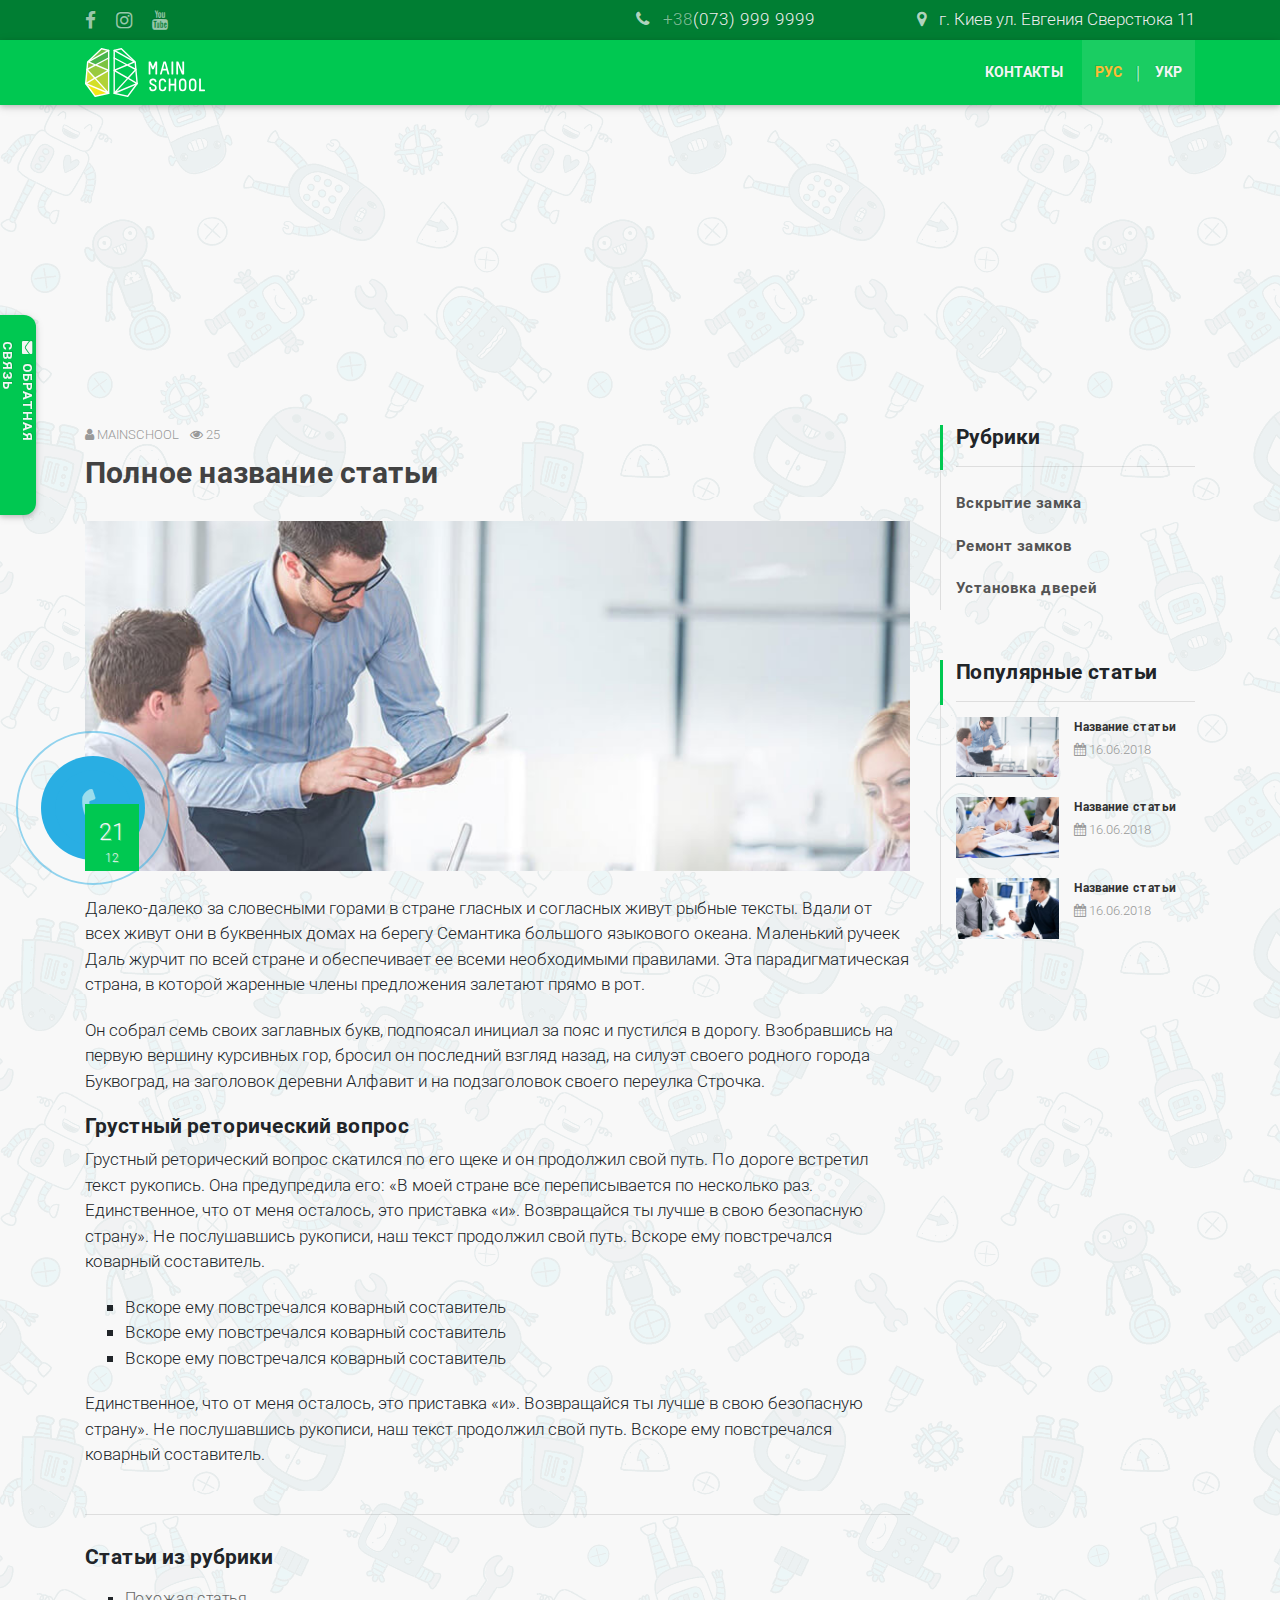
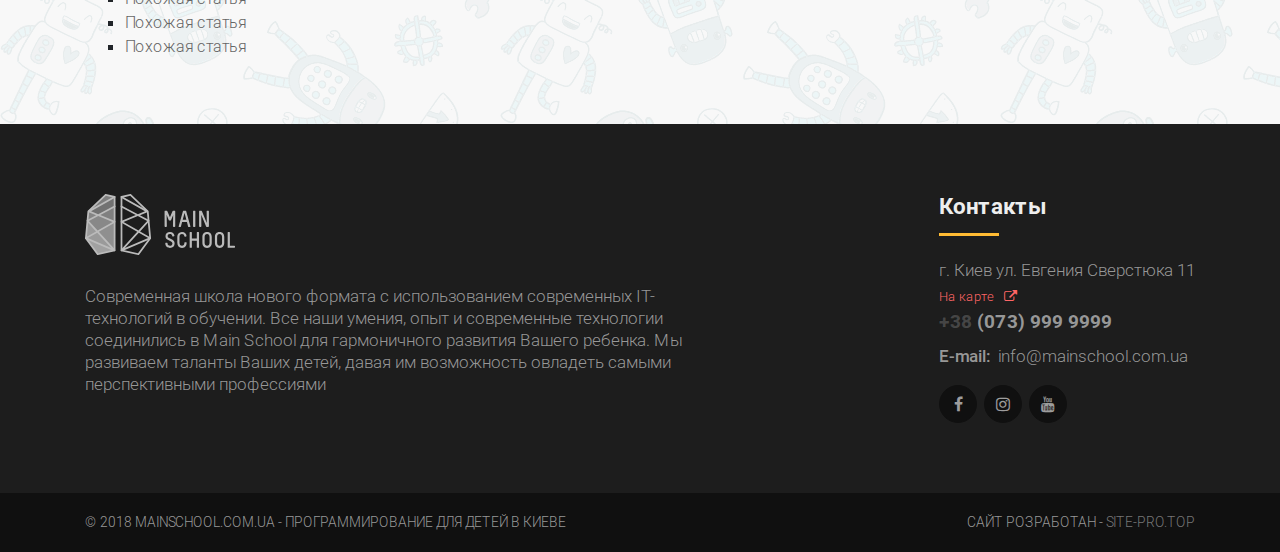
<file: blog-detail.html>
<!DOCTYPE html>
<html lang="ru">

<head>
    <meta charset="utf-8">
    <meta name="viewport" content="width=device-width, initial-scale=1, shrink-to-fit=no">
    <meta http-equiv="x-ua-compatible" content="ie=edge">
    <title>Material Design Bootstrap</title>
    <link href="libs/font-awesome-4.7.0/css/font-awesome.min.css" rel="stylesheet">
    <link href="libs/scroll/css/style.css" rel="stylesheet">
    <link href="libs/call-back/call_back.css" rel="stylesheet">
    <link href="css/bootstrap.min.css" rel="stylesheet">
    <link href="css/mdb.min.css" rel="stylesheet">
    <link href="css/style-blog.css" rel="stylesheet">
    <link href="css/media.css" rel="stylesheet">
</head>

<body>
    <div class="top_menu success-color-dark">
        <div class="container">
            <div class="row">
                <div class="col-xl-4 col-lg-4 col-md-2 col-sm-6 col-3">
                    <div class="top_menu_left d-flex align-items-center">
                        <a href="#" class="btn-social" target="_blank"><i class="fa fa-facebook"></i></a>
                        <a href="#" class="btn-social" target="_blank"><i class="fa fa-instagram"></i></a>
                        <a href="#" class="btn-social" target="_blank"><i class="fa fa-youtube"></i></a>
                    </div>
                </div>
                <div class="col-xl-4 col-lg-4 col-md-4 col-sm-6 col-9">
                    <div class="top_menu_right d-flex justify-content-end align-items-center">
                    	<p class="phone"><i class="fa fa-phone mr-2" aria-hidden="true"></i>  <span>+38</span>(073) 999 9999</p>
                    </div>
                </div>
                <div class="col-xl-4 col-lg-4 col-md-6 col-sm-12 col-12">
                    <div class="top_menu_right d-flex justify-content-end align-items-center">
                        <p class="adres"><i class="fa fa-map-marker mr-2" aria-hidden="true"></i> г. Киев ул. Евгения Сверстюка 11</p>
                    </div>
                </div>
            </div>
        </div>
    </div>
    <nav class="navbar navbar-expand-lg navbar-light success-color">
        <div class="container">
            <a class="navbar-brand">
                <img src="img/logo.svg" class="img-fluid" alt="logo">
            </a>
            <button class="navbar-toggler" type="button" data-toggle="collapse" data-target="#navbarSupportedContent" aria-controls="navbarSupportedContent" aria-expanded="false" aria-label="Toggle navigation">
                <span class="navbar-toggler-icon"><i class="fa fa-bars" aria-hidden="true"></i></span>
            </button>

            <div class="collapse navbar-collapse" id="navbarSupportedContent">
                <ul class="navbar-nav ml-auto">
                    <li class="nav-item">
                        <a class="nav-link" href="#contacts">Контакты</a>
                    </li>
                </ul>
                <ul class="navbar-nav">
                    <div class="translit d-flex align-items-center ml-1">
                        <a class="active" href="/">рус</a>
                        <span>|</span>
                        <a href="#">укр</a>
                    </div>
                </ul>
            </div>
        </div>
    </nav>
    <header class="d-flex align-items-center">
        <div class="container">
            <div class="row">
                <div class="col-xl-12 col-lg-12 col-md-12">
                    <h1>Название статьи</h1>
                    <nav aria-label="breadcrumb">
            			<ol class="breadcrumb">
            				<li class="breadcrumb-item"><a href="index.html">Главная</a></li>
                            <li class="breadcrumb-item"><a href="blog.html">Блог</a></li>
            				<li class="breadcrumb-item active" aria-current="page">Название статьи</li>
            			</ol>
            		</nav>
                </div>
            </div>
        </div>
    </header>

    <section class="blog_section">
    	<div class="container">
    		<div class="row">
    			<div class="col-md-9 col-lg-9">
    				<div class="row">
    					<div class="col-md-12 col-lg-12">
                            <div class="blog-post mb-30">
                                <div class="post-meta">
                                    <span class="mr-2"><i class="fa fa-user" aria-hidden="true"></i> MainSchool</span>
                                    <span><i class="fa fa-eye" aria-hidden="true"></i> 25</span>
                                </div>
                                <div class="post-header">
                                    <h2>Полное название статьи</h2>
                                </div>
                                <div class="post-media">
                                    <img src="img/blog/1.jpg" class="img-fluid" alt="">
                                    <span class="event-calender blog-date"> 21 <span>12</span> </span>
                                </div>
                                <div class="post-entry">
                                    <p>Далеко-далеко за словесными горами в стране гласных и согласных живут рыбные тексты. Вдали от всех живут они в буквенных домах на берегу Семантика большого языкового океана. Маленький ручеек Даль журчит по всей стране и обеспечивает ее всеми необходимыми правилами. Эта парадигматическая страна, в которой жаренные члены предложения залетают прямо в рот.</p>
                                    <p>Он собрал семь своих заглавных букв, подпоясал инициал за пояс и пустился в дорогу. Взобравшись на первую вершину курсивных гор, бросил он последний взгляд назад, на силуэт своего родного города Буквоград, на заголовок деревни Алфавит и на подзаголовок своего переулка Строчка.</p>
                                    <h3 class="mt-30">Грустный реторический вопрос</h3>
                                    <p>Грустный реторический вопрос скатился по его щеке и он продолжил свой путь. По дороге встретил текст рукопись. Она предупредила его: «В моей стране все переписывается по несколько раз. Единственное, что от меня осталось, это приставка «и». Возвращайся ты лучше в свою безопасную страну». Не послушавшись рукописи, наш текст продолжил свой путь. Вскоре ему повстречался коварный составитель.</p>
                                    <ul>
                                        <li>Вскоре ему повстречался коварный составитель</li>
                                        <li>Вскоре ему повстречался коварный составитель</li>
                                        <li>Вскоре ему повстречался коварный составитель</li>
                                    </ul>
                                    <p>Единственное, что от меня осталось, это приставка «и». Возвращайся ты лучше в свою безопасную страну». Не послушавшись рукописи, наш текст продолжил свой путь. Вскоре ему повстречался коварный составитель.</p>
                                </div>
                            </div>
                            <hr />
                            <div class="similar">
                                <h3>Статьи из рубрики</h3>
                                <menu class="similar_articles">
                                    <li><a href="blog-detail.html">Похожая статья</a></li>
                                    <li><a href="blog-detail.html">Похожая статья</a></li>
                                    <li><a href="blog-detail.html">Похожая статья</a></li>
                                </menu>
                            </div>
    					</div>
    				</div>
    			</div>
    			<div class="col-md-3 col-lg-3 mt-sm-60">
    				<div class="sidebar-widget">
    					<h5>Рубрики</h5>
    					<hr>
    					<ul class="categories">
    						<li>
    							<a href="blog.html">Вскрытие замка</a>
    						</li>
    						<li>
    							<a href="blog.html">Ремонт замков</a>
    						</li>
    						<li>
    							<a href="blog.html">Установка дверей</a>
    						</li>
    					</ul>
    				</div>
    				<div class="sidebar-widget">
    					<h5>Популярные статьи</h5>
    					<hr>
    					<ul class="widget-post pt-15">
    						<li>
    							<a href="blog-detail.html" class="widget-post-media">
    								<img src="img/blog/1.jpg" alt="">
    							</a>
    							<div class="widget-post-info">
    								<h6><a href="blog-detail.html">Название статьи</a></h6>
    								<div class="post-meta">
    									<span><i class="fa fa-calendar" aria-hidden="true"></i> 16.06.2018</span>
    								</div>
    							</div>
    						</li>
    						<li>
    							<a href="blog-detail.html" class="widget-post-media">
    								<img src="img/blog/2.jpg" alt="">
    							</a>
    							<div class="widget-post-info">
    								<h6><a href="blog-detail.html">Название статьи</a></h6>
    								<div class="post-meta">
    									<span><i class="fa fa-calendar" aria-hidden="true"></i> 16.06.2018</span>
    								</div>
    							</div>
    						</li>
    						<li>
    							<a href="blog-detail.html" class="widget-post-media">
    								<img src="img/blog/3.jpg" alt="">
    							</a>
    							<div class="widget-post-info">
    								<h6><a href="blog-detail.html">Название статьи</a></h6>
    								<div class="post-meta">
    									<span><i class="fa fa-calendar" aria-hidden="true"></i> 16.06.2018</span>
    								</div>
    							</div>
    						</li>
    					</ul>
    				</div>
    			</div>
    		</div>
    	</div>
    </section>

    <footer id="contacts">
        <div class="container">
            <div class="row">
                <div class="col-xl-7 col-lg-7 col-md-7 col-sm-12 col-12">
                    <div class="widget widget_text">
                        <img src="img/logo.svg" class="footer-logo" alt="logo">
                        <p>Современная школа нового формата с использованием современных IT-технологий в обучении. Все наши умения, опыт и современные технологии соединились в Main School для гармоничного развития Вашего ребенка. Мы развиваем таланты Ваших детей, давая им возможность овладеть самыми перспективными профессиями
                        </p>
                    </div>
                </div>
                <div class="col-xl-5 col-lg-5 col-md-5 col-sm-12 col-12">
                	<div class="wrap_widget">
                		<div class="widget widget_information">
                			<h3 class="widget-title"><span>Контакты</span></h3>
                			<div class="address">
                				<span class="text"> г. Киев ул. Евгения Сверстюка 11</span>
                				<br><span class="maps" data-toggle="modal" data-target="#mapsModal">На карте <i class="fa fa-external-link ml-2" aria-hidden="true"></i></span>
                			</div>
                			<div class="phone">
                				<p class="phone"><span>+38</span> (073) 999 9999</p>
                			</div>
                			<div class="email mt-2">
                				<span class="email mr-1">E-mail:</span>
                				<span class="text">info@mainschool.com.ua</span>
                			</div>
                		</div>
                		<div class="widget widget_socials mt-3">
                			<div class="socials">
                				<a target="_blank" href="#"><i class="fa fa-facebook"></i></a>
                				<a target="_blank" href="#"><i class="fa fa-instagram"></i></a>
                				<a target="_blank" href="#"><i class="fa fa-youtube"></i></a>
                			</div>
                		</div>
                	</div>
                </div>
            </div>
        </div>
        <div class="footer_bottom">
            <div class="container">
                <div class="row">
                    <div class="col-xl-7 col-lg-7 col-md-7 col-sm-12 col-12">
                        <div class="copyright">© 2018 mainschool.com.ua - Программирование для детей в Киеве
                        </div>
                    </div>
                    <div class="col-xl-5 col-lg-5 col-md-5 col-sm-12 col-12">
                        <div class="ws">Сайт розработан - <a href="http://site-pro.top/" target="_blank">Site-pro.top</a>
                        </div>
                    </div>
                </div>
            </div>
        </div>
    </footer>
    <!-- booking -->
    <div class="modal fade" id="booking" tabindex="-1" role="dialog" aria-labelledby="myModalLabel" aria-hidden="true">
        <div class="modal-dialog">
            <div class="modal-content">
                <div class="modal-header d-block pb-0">
                    <button type="button" class="close" data-dismiss="modal" aria-hidden="true">&times;</button>
                    <h4 class="modal-title" id="myModalLabel">Забронировать место</h4>
                </div>
                <div class="modal-body pt-0">
                	<form>
                		<div class="md-form form-sm">
                			<i class="fa fa-user-circle-o prefix"></i>
                			<input id="booking_name" class="form-control" type="text" name="name" required>
                			<label for="booking_name" data-error="wrong">Ваше имя</label>
                		</div>
                		<div class="md-form form-sm">
                			<i class="fa fa-envelope prefix"></i>
                			<input id="booking_email" class="form-control" type="text" name="email" required>
                			<label for="booking_email">Ваш e-mail</label>
                		</div>
                		<div class="md-form form-sm">
                			<i class="fa fa-phone prefix"></i>
                			<input id="booking_phon" class="form-control" type="text" name="phone" required>
                			<label for="booking_phon">Ваш телефон</label>
                		</div>
                		<div class="text-center mt-1-half">
                			<button type="submit" class="btn btn-rounded btn-info mb-2 waves-effect waves-light">Забронировать место <i class="fa fa-send ml-1"></i></button>
                		</div>
                	</form>
                </div>
            </div>
        </div>
    </div>
    <!-- feedback -->
    <div class="feedback waves-effect waves-light d-flex justify-content-center align-items-center" data-toggle="modal" data-target="#feedback">
    	<a><i class="fa fa-envelope mr-1"></i> Обратная связь</a>
    </div>
    <div class="modal fade" id="feedback" tabindex="-1" role="dialog" aria-labelledby="myModalLabel" aria-hidden="true">
        <div class="modal-dialog">
            <div class="modal-content">
                <div class="modal-header d-block pb-0">
                    <button type="button" class="close" data-dismiss="modal" aria-hidden="true">&times;</button>
                    <h4 class="modal-title" id="myModalLabel">Обратная связь</h4>
                </div>
                <div class="modal-body pt-0">
                    <form>
                    	<div class="md-form form-sm">
                    		<i class="fa fa-user-circle-o prefix"></i>
                    		<input id="forms_name" class="form-control" type="text" name="name" required>
                    		<label for="forms_name" data-error="wrong">Ваше имя</label>
                    	</div>
                    	<div class="md-form form-sm">
                    		<i class="fa fa-envelope prefix"></i>
                    		<input id="forms_email" class="form-control" type="text" name="email" required>
                    		<label for="forms_email">Ваш e-mail</label>
                    	</div>
                    	<div class="md-form form-sm">
                    		<i class="fa fa-phone prefix"></i>
                    		<input id="forms_phon" class="form-control" type="text" name="phone">
                    		<label for="forms_phon">Ваш телефон</label>
                    	</div>
                    	<div class="md-form form-sm">
                    		<i class="fa fa-pencil prefix"></i>
                    		<textarea id="forms_message" class="md-textarea mb-0" name="message" style="height: 30px;"></textarea>
                    		<label for="forms_message">Ваше сообщение</label>
                    	</div>

                        <button type="submit" class="btn btn-rounded btn-info waves-effect waves-light" style="margin: 0 auto 15px; display: block;">Отправить</button>
                    </form>
                </div>
            </div>
        </div>
    </div>
    <!-- call-back -->
    <a class="popup__toggle" data-toggle="modal" data-target="#call_back">
        <div class="circlephone" style="transform-origin: center;">
        </div>
        <div class="circle-fill" style="transform-origin: center;"></div>
        <div class="img-circle" style="transform-origin: center;">
            <div class="img-circleblock" style="transform-origin: center;">
            </div>
        </div>
    </a>
    <div class="modal fade" id="call_back" tabindex="-1" role="dialog" aria-labelledby="myModalLabel" aria-hidden="true">
        <div class="modal-dialog text-center">
            <div class="modal-content">
                <div class="modal-header d-block">
                    <button type="button" class="close" data-dismiss="modal" aria-hidden="true">&times;</button>
                    <h4 class="modal-title" id="myModalLabel">Call-back</h4>
                    <p>Наш менеджер свяжется с вами в кратчайшие сроки и предоставит исчерпывающую информацию</p>
                </div>
                <div class="modal-body">
                    <form>
                        <div class="form-group">
                            <input type="text" class="form-control" placeholder="Ваше имя" name="name" required>
                        </div>
                        <div class="form-group">
                        	<input type="text" class="form-control" placeholder="Ваш телефон" name="phone" required>
                        </div>
                        <button type="submit" class="btn btn-rounded btn-info mb-2 waves-effect waves-light">Заказать</button>
                    </form>
                </div>
            </div>
        </div>
    </div>
    <!-- Modal -->
    <div class="modal fade" id="mapsModal" tabindex="-1" role="dialog" aria-labelledby="myModalLabel" aria-hidden="true">
        <div class="modal-dialog mt-5">
            <div class="modal-content">
                <div class="modal-header">
                	<h4 class="modal-title" id="myModalLabel">Карта проезда</h4>
                    <button type="button" class="close" data-dismiss="modal" aria-hidden="true">&times;</button>
                </div>
                <div class="modal-body">
                    <iframe src="https://www.google.com/maps/embed?pb=!1m18!1m12!1m3!1d2540.5537046274417!2d30.59792221517626!3d50.44941309532154!2m3!1f0!2f0!3f0!3m2!1i1024!2i768!4f13.1!3m3!1m2!1s0x40d4cff197bed071%3A0x6fcc941adef5a166!2z0LLRg9C70LjRhtGPINCE0LLQs9C10L3QsCDQodCy0LXRgNGB0YLRjtC60LAsIDExLCDQmtC40ZfQsiwgMDIwMDA!5e0!3m2!1sru!2sua!4v1531562359151" frameborder="0" style="border:0" allowfullscreen></iframe>
                </div>
            </div>
        </div>
    </div>
    <div id="scroll">
        <a class="scrollup"></a>
    </div>
    <script src='libs/modernizr/modernizr.js'></script>
    <script src="js/jquery-3.3.1.min.js"></script>
	<script src="js/jquery-migrate-3.0.1.min.js"></script>
    <script src="js/popper.min.js"></script>
    <script src="js/bootstrap.min.js"></script>
    <script src="js/mdb.min.js"></script>
    <script src='libs/scroll/scrollup.js'></script>
    <script src="js/custom.js"></script>
</body>

</html>
</file>
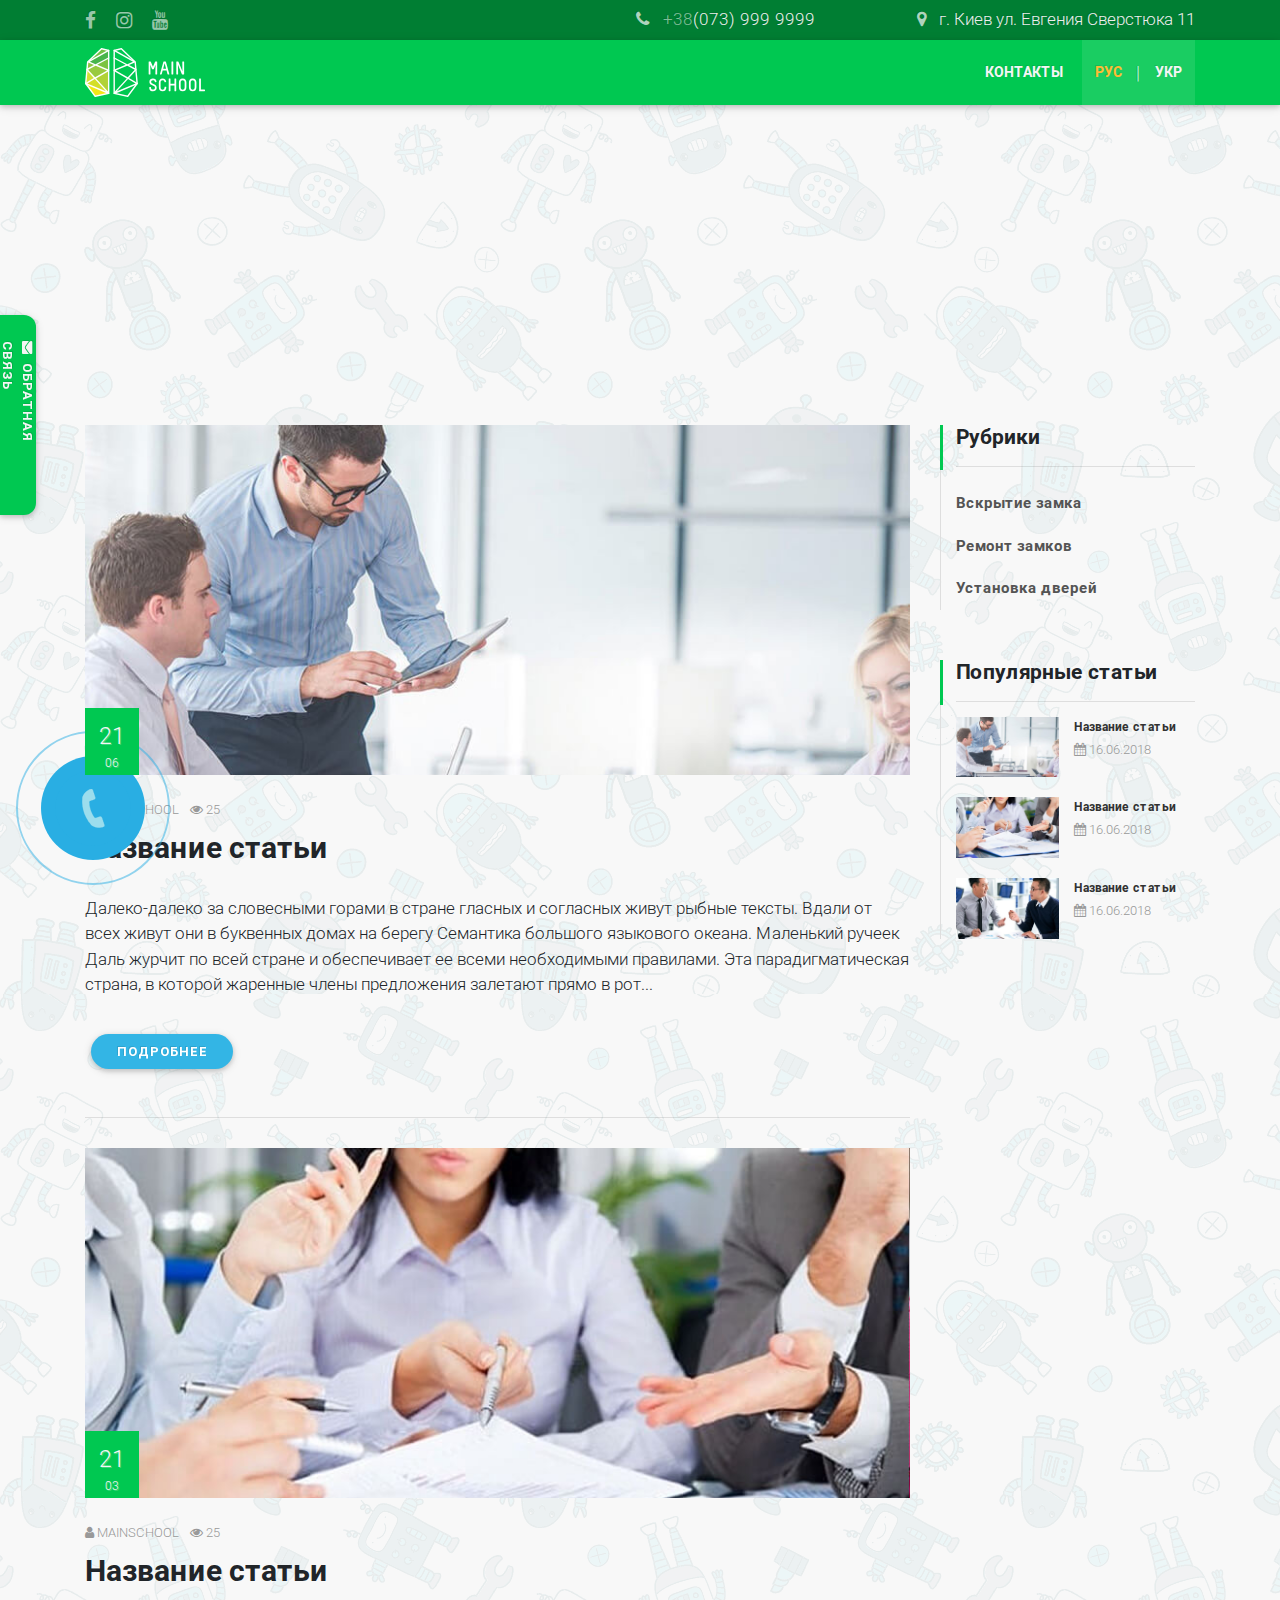
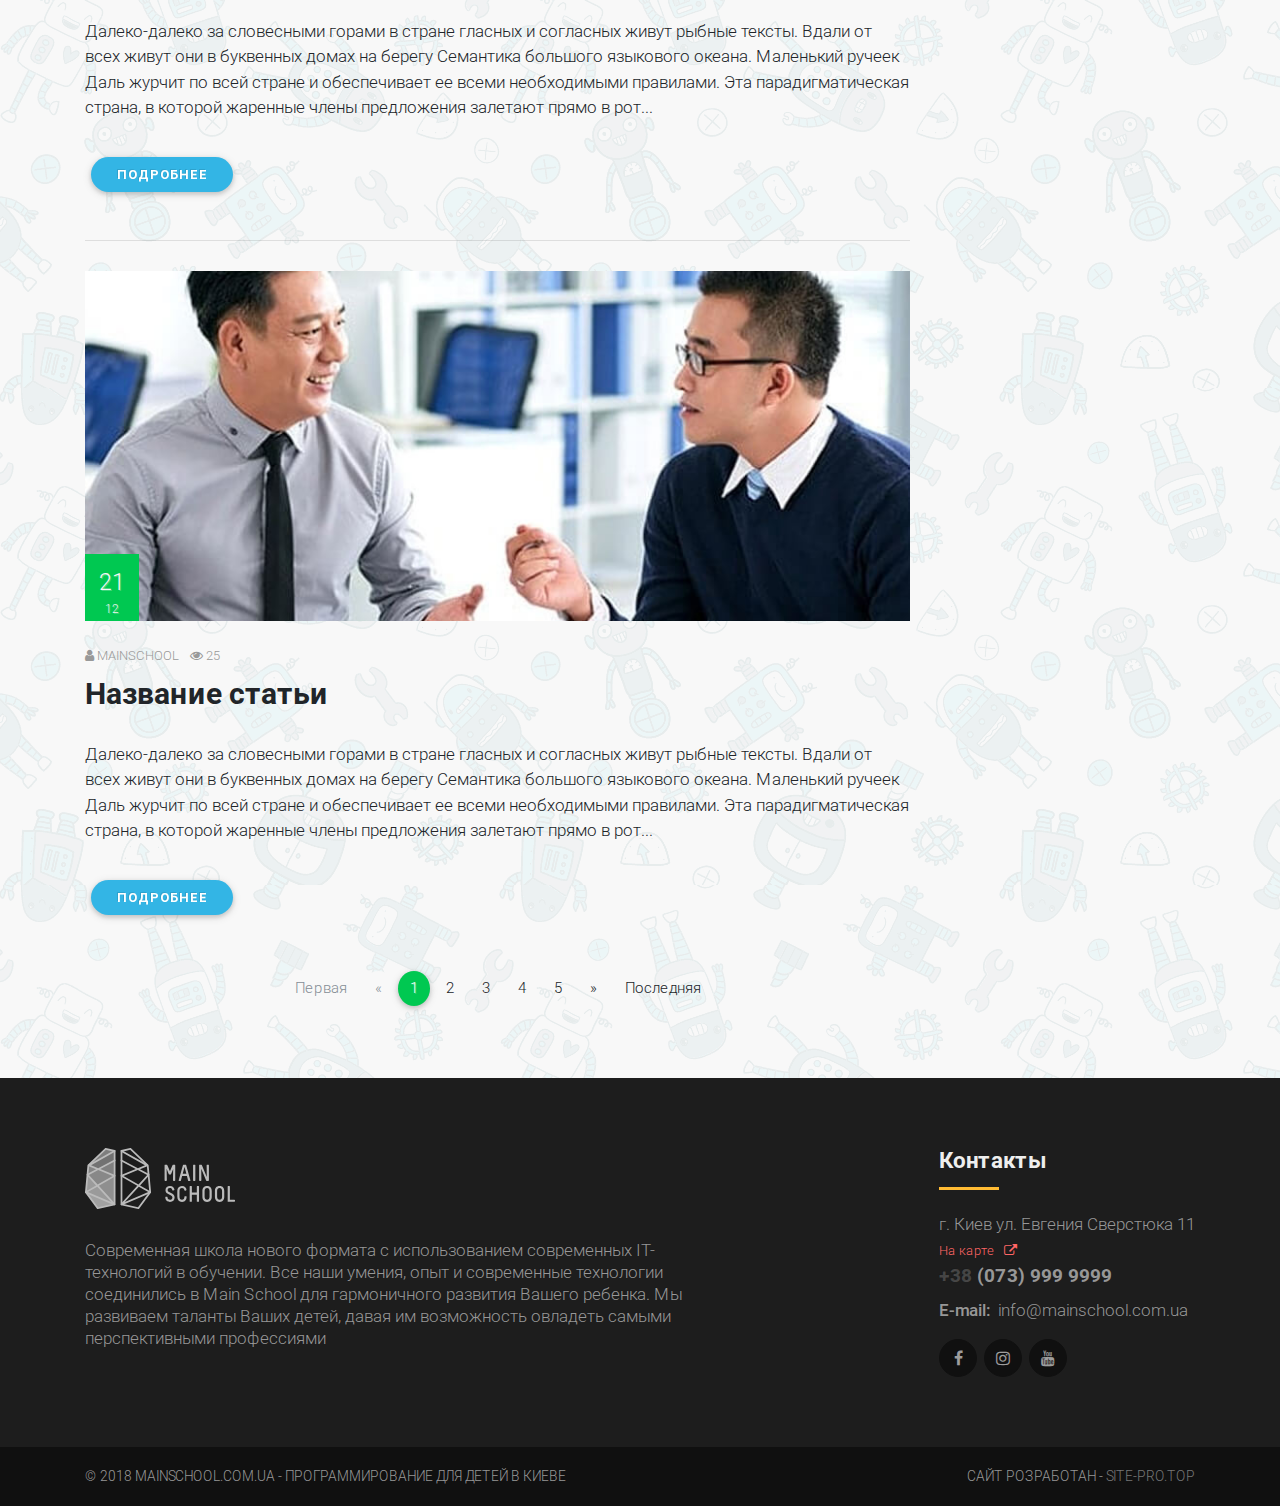
<file: blog.html>
<!DOCTYPE html>
<html lang="ru">

<head>
    <meta charset="utf-8">
    <meta name="viewport" content="width=device-width, initial-scale=1, shrink-to-fit=no">
    <meta http-equiv="x-ua-compatible" content="ie=edge">
    <title>Material Design Bootstrap</title>
    <link href="libs/font-awesome-4.7.0/css/font-awesome.min.css" rel="stylesheet">
    <link href="libs/scroll/css/style.css" rel="stylesheet">
    <link href="libs/call-back/call_back.css" rel="stylesheet">
    <link href="css/bootstrap.min.css" rel="stylesheet">
    <link href="css/mdb.min.css" rel="stylesheet">
    <link href="css/style-blog.css" rel="stylesheet">
    <link href="css/media.css" rel="stylesheet">
</head>

<body>
    <div class="top_menu success-color-dark">
        <div class="container">
            <div class="row">
                <div class="col-xl-4 col-lg-4 col-md-2 col-sm-6 col-3">
                    <div class="top_menu_left d-flex align-items-center">
                        <a href="#" class="btn-social" target="_blank"><i class="fa fa-facebook"></i></a>
                        <a href="#" class="btn-social" target="_blank"><i class="fa fa-instagram"></i></a>
                        <a href="#" class="btn-social" target="_blank"><i class="fa fa-youtube"></i></a>
                    </div>
                </div>
                <div class="col-xl-4 col-lg-4 col-md-4 col-sm-6 col-9">
                    <div class="top_menu_right d-flex justify-content-end align-items-center">
                    	<p class="phone"><i class="fa fa-phone mr-2" aria-hidden="true"></i>  <span>+38</span>(073) 999 9999</p>
                    </div>
                </div>
                <div class="col-xl-4 col-lg-4 col-md-6 col-sm-12 col-12">
                    <div class="top_menu_right d-flex justify-content-end align-items-center">
                        <p class="adres"><i class="fa fa-map-marker mr-2" aria-hidden="true"></i> г. Киев ул. Евгения Сверстюка 11</p>
                    </div>
                </div>
            </div>
        </div>
    </div>
    <nav class="navbar navbar-expand-lg navbar-light success-color">
        <div class="container">
            <a class="navbar-brand">
                <img src="img/logo.svg" class="img-fluid" alt="logo">
            </a>
            <button class="navbar-toggler" type="button" data-toggle="collapse" data-target="#navbarSupportedContent" aria-controls="navbarSupportedContent" aria-expanded="false" aria-label="Toggle navigation">
                <span class="navbar-toggler-icon"><i class="fa fa-bars" aria-hidden="true"></i></span>
            </button>

            <div class="collapse navbar-collapse" id="navbarSupportedContent">
                <ul class="navbar-nav ml-auto">
                    <li class="nav-item">
                        <a class="nav-link" href="#contacts">Контакты</a>
                    </li>
                </ul>
                <ul class="navbar-nav">
                    <div class="translit d-flex align-items-center ml-1">
                        <a class="active" href="/">рус</a>
                        <span>|</span>
                        <a href="#">укр</a>
                    </div>
                </ul>
            </div>
        </div>
    </nav>
    <header class="d-flex align-items-center">
        <div class="container">
            <div class="row">
                <div class="col-xl-12 col-lg-12 col-md-12">
                    <h1>Статьи</h1>
                    <nav aria-label="breadcrumb">
            			<ol class="breadcrumb">
            				<li class="breadcrumb-item"><a href="index.html">Главная</a></li>
            				<li class="breadcrumb-item active" aria-current="page">Блог</li>
            			</ol>
            		</nav>
                </div>
            </div>
        </div>
    </header>

    <section class="blog_section">
    	<div class="container">
    		<div class="row">
    			<div class="col-md-9 col-lg-9">
    				<div class="row">
    					<div class="col-md-12 col-lg-12">
    						<div class="blog-post mb-4">
    							<div class="post-media">
    								<img src="img/blog/1.jpg" class="img-fluid" alt=""><span class="event-calender blog-date"> 21 <span>06</span> </span>
    							</div>
    							<div class="post-meta">
    								<span class="mr-2"><i class="fa fa-user" aria-hidden="true"></i> MainSchool</span>
    								<span><i class="fa fa-eye" aria-hidden="true"></i> 25</span>
    							</div>
    							<div class="post-header">
    								<h2><a href="blog-detail.html">Название статьи</a></h2>
    							</div>
    							<div class="post-entry">
    								<p>Далеко-далеко за словесными горами в стране гласных и согласных живут рыбные тексты. Вдали от всех живут они в буквенных домах на берегу Семантика большого языкового океана. Маленький ручеек Даль журчит по всей стране и обеспечивает ее всеми необходимыми правилами. Эта парадигматическая страна, в которой жаренные члены предложения залетают прямо в рот...</p>
    							</div>
    							<div class="post-more-link pull-left">
    								<a href="blog-detail.html" class="btn btn-sm btn-rounded btn-info mb-2 waves-effect waves-light">Подробнее</a>
    							</div>
    						</div>
    						<hr>
    						<div class="blog-post mb-4">
    							<div class="post-media">
    								<img src="img/blog/2.jpg" class="img-fluid" alt=""><span class="event-calender blog-date"> 21 <span>03</span> </span>
    							</div>
    							<div class="post-meta">
    								<span class="mr-2"><i class="fa fa-user" aria-hidden="true"></i> MainSchool</span>
    								<span><i class="fa fa-eye" aria-hidden="true"></i> 25</span>
    							</div>
    							<div class="post-header">
    								<h2><a href="blog-detail.html">Название статьи</a></h2>
    							</div>
    							<div class="post-entry">
    								<p>Далеко-далеко за словесными горами в стране гласных и согласных живут рыбные тексты. Вдали от всех живут они в буквенных домах на берегу Семантика большого языкового океана. Маленький ручеек Даль журчит по всей стране и обеспечивает ее всеми необходимыми правилами. Эта парадигматическая страна, в которой жаренные члены предложения залетают прямо в рот...</p>
    							</div>
    							<div class="post-more-link pull-left">
    								<a href="blog-detail.html" class="btn btn-sm btn-rounded btn-info mb-2 waves-effect waves-light">Подробнее</a>
    							</div>
    						</div>
    						<hr>
    						<div class="blog-post mb-4">
    							<div class="post-media">
    								<img src="img/blog/3.jpg" class="img-fluid" alt="" /><span class="event-calender blog-date"> 21 <span>12</span> </span>
    							</div>
    							<div class="post-meta">
    								<span class="mr-2"><i class="fa fa-user" aria-hidden="true"></i> MainSchool</span>
    								<span><i class="fa fa-eye" aria-hidden="true"></i> 25</span>
    							</div>
    							<div class="post-header">
    								<h2><a href="blog-detail.html">Название статьи</a></h2>
    							</div>
    							<div class="post-entry">
    								<p>Далеко-далеко за словесными горами в стране гласных и согласных живут рыбные тексты. Вдали от всех живут они в буквенных домах на берегу Семантика большого языкового океана. Маленький ручеек Даль журчит по всей стране и обеспечивает ее всеми необходимыми правилами. Эта парадигматическая страна, в которой жаренные члены предложения залетают прямо в рот...</p>
    							</div>
    							<div class="post-more-link pull-left">
    								<a href="blog-detail.html" class="btn btn-sm btn-rounded btn-info mb-2 waves-effect waves-light">Подробнее</a>
    							</div>
    						</div>
    					</div>
    				</div>
    				<!-- Pagination Nav -->
    				<nav class="mt-4">
    					<ul class="pagination justify-content-center pagination-circle pg-teal">
    						<li class="page-item disabled">
    							<a class="page-link waves-effect waves-effect" href="#" aria-label="Previous"><span aria-hidden="true">Первая</span></a>
    						</li>
    						<li class="page-item disabled">
    							<a class="page-link waves-effect waves-effect"><span aria-hidden="true">«</span></a>
    						</li>
    						<li class="page-item active">
    							<a class="page-link waves-effect waves-effect" href="#">1</a>
    						</li>
    						<li class="page-item">
    							<a class="page-link waves-effect waves-effect" href="#">2</a>
    						</li>
    						<li class="page-item">
    							<a class="page-link waves-effect waves-effect" href="#">3</a>
    						</li>
    						<li class="page-item">
    							<a class="page-link waves-effect waves-effect" href="#">4</a>
    						</li>
    						<li class="page-item">
    							<a class="page-link waves-effect waves-effect" href="#">5</a>
    						</li>
    						<li class="page-item">
    							<a class="page-link waves-effect waves-effect" href="#">»</a>
    						</li>
    						<li class="page-item">
    							<a class="page-link waves-effect waves-effect" href="#">Последняя</a>
    						</li>
    					</ul>
    				</nav>
    			</div>
    			<div class="col-md-3 col-lg-3 mt-sm-60">
    				<div class="sidebar-widget">
    					<h5>Рубрики</h5>
    					<hr>
    					<ul class="categories">
    						<li>
    							<a href="blog.html">Вскрытие замка</a>
    						</li>
    						<li>
    							<a href="blog.html">Ремонт замков</a>
    						</li>
    						<li>
    							<a href="blog.html">Установка дверей</a>
    						</li>
    					</ul>
    				</div>
    				<div class="sidebar-widget">
    					<h5>Популярные статьи</h5>
    					<hr>
    					<ul class="widget-post pt-15">
    						<li>
    							<a href="blog-detail.html" class="widget-post-media">
    								<img src="img/blog/1.jpg" alt="">
    							</a>
    							<div class="widget-post-info">
    								<h6><a href="blog-detail.html">Название статьи</a></h6>
    								<div class="post-meta">
    									<span><i class="fa fa-calendar" aria-hidden="true"></i> 16.06.2018</span>
    								</div>
    							</div>
    						</li>
    						<li>
    							<a href="blog-detail.html" class="widget-post-media">
    								<img src="img/blog/2.jpg" alt="">
    							</a>
    							<div class="widget-post-info">
    								<h6><a href="blog-detail.html">Название статьи</a></h6>
    								<div class="post-meta">
    									<span><i class="fa fa-calendar" aria-hidden="true"></i> 16.06.2018</span>
    								</div>
    							</div>
    						</li>
    						<li>
    							<a href="blog-detail.html" class="widget-post-media">
    								<img src="img/blog/3.jpg" alt="">
    							</a>
    							<div class="widget-post-info">
    								<h6><a href="blog-detail.html">Название статьи</a></h6>
    								<div class="post-meta">
    									<span><i class="fa fa-calendar" aria-hidden="true"></i> 16.06.2018</span>
    								</div>
    							</div>
    						</li>
    					</ul>
    				</div>
    			</div>
    		</div>
    	</div>
    </section>

    <footer id="contacts">
        <div class="container">
            <div class="row">
                <div class="col-xl-7 col-lg-7 col-md-7 col-sm-12 col-12">
                    <div class="widget widget_text">
                        <img src="img/logo.svg" class="footer-logo" alt="logo">
                        <p>Современная школа нового формата с использованием современных IT-технологий в обучении. Все наши умения, опыт и современные технологии соединились в Main School для гармоничного развития Вашего ребенка. Мы развиваем таланты Ваших детей, давая им возможность овладеть самыми перспективными профессиями
                        </p>
                    </div>
                </div>
                <div class="col-xl-5 col-lg-5 col-md-5 col-sm-12 col-12">
                	<div class="wrap_widget">
                		<div class="widget widget_information">
                			<h3 class="widget-title"><span>Контакты</span></h3>
                			<div class="address">
                				<span class="text"> г. Киев ул. Евгения Сверстюка 11</span>
                				<br><span class="maps" data-toggle="modal" data-target="#mapsModal">На карте <i class="fa fa-external-link ml-2" aria-hidden="true"></i></span>
                			</div>
                			<div class="phone">
                				<p class="phone"><span>+38</span> (073) 999 9999</p>
                			</div>
                			<div class="email mt-2">
                				<span class="email mr-1">E-mail:</span>
                				<span class="text">info@mainschool.com.ua</span>
                			</div>
                		</div>
                		<div class="widget widget_socials mt-3">
                			<div class="socials">
                				<a target="_blank" href="#"><i class="fa fa-facebook"></i></a>
                				<a target="_blank" href="#"><i class="fa fa-instagram"></i></a>
                				<a target="_blank" href="#"><i class="fa fa-youtube"></i></a>
                			</div>
                		</div>
                	</div>
                </div>
            </div>
        </div>
        <div class="footer_bottom">
            <div class="container">
                <div class="row">
                    <div class="col-xl-7 col-lg-7 col-md-7 col-sm-12 col-12">
                        <div class="copyright">© 2018 mainschool.com.ua - Программирование для детей в Киеве
                        </div>
                    </div>
                    <div class="col-xl-5 col-lg-5 col-md-5 col-sm-12 col-12">
                        <div class="ws">Сайт розработан - <a href="http://site-pro.top/" target="_blank">Site-pro.top</a>
                        </div>
                    </div>
                </div>
            </div>
        </div>
    </footer>
    <!-- booking -->
    <div class="modal fade" id="booking" tabindex="-1" role="dialog" aria-labelledby="myModalLabel" aria-hidden="true">
        <div class="modal-dialog">
            <div class="modal-content">
                <div class="modal-header d-block pb-0">
                    <button type="button" class="close" data-dismiss="modal" aria-hidden="true">&times;</button>
                    <h4 class="modal-title" id="myModalLabel">Забронировать место</h4>
                </div>
                <div class="modal-body pt-0">
                	<form>
                		<div class="md-form form-sm">
                			<i class="fa fa-user-circle-o prefix"></i>
                			<input id="booking_name" class="form-control" type="text" name="name" required>
                			<label for="booking_name" data-error="wrong">Ваше имя</label>
                		</div>
                		<div class="md-form form-sm">
                			<i class="fa fa-envelope prefix"></i>
                			<input id="booking_email" class="form-control" type="text" name="email" required>
                			<label for="booking_email">Ваш e-mail</label>
                		</div>
                		<div class="md-form form-sm">
                			<i class="fa fa-phone prefix"></i>
                			<input id="booking_phon" class="form-control" type="text" name="phone" required>
                			<label for="booking_phon">Ваш телефон</label>
                		</div>
                		<div class="text-center mt-1-half">
                			<button type="submit" class="btn btn-rounded btn-info mb-2 waves-effect waves-light">Забронировать место <i class="fa fa-send ml-1"></i></button>
                		</div>
                	</form>
                </div>
            </div>
        </div>
    </div>
    <!-- feedback -->
    <div class="feedback waves-effect waves-light d-flex justify-content-center align-items-center" data-toggle="modal" data-target="#feedback">
    	<a><i class="fa fa-envelope mr-1"></i> Обратная связь</a>
    </div>
    <div class="modal fade" id="feedback" tabindex="-1" role="dialog" aria-labelledby="myModalLabel" aria-hidden="true">
        <div class="modal-dialog">
            <div class="modal-content">
                <div class="modal-header d-block pb-0">
                    <button type="button" class="close" data-dismiss="modal" aria-hidden="true">&times;</button>
                    <h4 class="modal-title" id="myModalLabel">Обратная связь</h4>
                </div>
                <div class="modal-body pt-0">
                    <form>
                    	<div class="md-form form-sm">
                    		<i class="fa fa-user-circle-o prefix"></i>
                    		<input id="forms_name" class="form-control" type="text" name="name" required>
                    		<label for="forms_name" data-error="wrong">Ваше имя</label>
                    	</div>
                    	<div class="md-form form-sm">
                    		<i class="fa fa-envelope prefix"></i>
                    		<input id="forms_email" class="form-control" type="text" name="email" required>
                    		<label for="forms_email">Ваш e-mail</label>
                    	</div>
                    	<div class="md-form form-sm">
                    		<i class="fa fa-phone prefix"></i>
                    		<input id="forms_phon" class="form-control" type="text" name="phone">
                    		<label for="forms_phon">Ваш телефон</label>
                    	</div>
                    	<div class="md-form form-sm">
                    		<i class="fa fa-pencil prefix"></i>
                    		<textarea id="forms_message" class="md-textarea mb-0" name="message" style="height: 30px;"></textarea>
                    		<label for="forms_message">Ваше сообщение</label>
                    	</div>

                        <button type="submit" class="btn btn-rounded btn-info waves-effect waves-light" style="margin: 0 auto 15px; display: block;">Отправить</button>
                    </form>
                </div>
            </div>
        </div>
    </div>
    <!-- call-back -->
    <a class="popup__toggle" data-toggle="modal" data-target="#call_back">
        <div class="circlephone" style="transform-origin: center;">
        </div>
        <div class="circle-fill" style="transform-origin: center;"></div>
        <div class="img-circle" style="transform-origin: center;">
            <div class="img-circleblock" style="transform-origin: center;">
            </div>
        </div>
    </a>
    <div class="modal fade" id="call_back" tabindex="-1" role="dialog" aria-labelledby="myModalLabel" aria-hidden="true">
        <div class="modal-dialog text-center">
            <div class="modal-content">
                <div class="modal-header d-block">
                    <button type="button" class="close" data-dismiss="modal" aria-hidden="true">&times;</button>
                    <h4 class="modal-title" id="myModalLabel">Call-back</h4>
                    <p>Наш менеджер свяжется с вами в кратчайшие сроки и предоставит исчерпывающую информацию</p>
                </div>
                <div class="modal-body">
                    <form>
                        <div class="form-group">
                            <input type="text" class="form-control" placeholder="Ваше имя" name="name" required>
                        </div>
                        <div class="form-group">
                        	<input type="text" class="form-control" placeholder="Ваш телефон" name="phone" required>
                        </div>
                        <button type="submit" class="btn btn-rounded btn-info mb-2 waves-effect waves-light">Заказать</button>
                    </form>
                </div>
            </div>
        </div>
    </div>
    <!-- Modal -->
    <div class="modal fade" id="mapsModal" tabindex="-1" role="dialog" aria-labelledby="myModalLabel" aria-hidden="true">
        <div class="modal-dialog mt-5">
            <div class="modal-content">
                <div class="modal-header">
                	<h4 class="modal-title" id="myModalLabel">Карта проезда</h4>
                    <button type="button" class="close" data-dismiss="modal" aria-hidden="true">&times;</button>
                </div>
                <div class="modal-body">
                    <iframe src="https://www.google.com/maps/embed?pb=!1m18!1m12!1m3!1d2540.5537046274417!2d30.59792221517626!3d50.44941309532154!2m3!1f0!2f0!3f0!3m2!1i1024!2i768!4f13.1!3m3!1m2!1s0x40d4cff197bed071%3A0x6fcc941adef5a166!2z0LLRg9C70LjRhtGPINCE0LLQs9C10L3QsCDQodCy0LXRgNGB0YLRjtC60LAsIDExLCDQmtC40ZfQsiwgMDIwMDA!5e0!3m2!1sru!2sua!4v1531562359151" frameborder="0" style="border:0" allowfullscreen></iframe>
                </div>
            </div>
        </div>
    </div>
    <div id="scroll">
        <a class="scrollup"></a>
    </div>
    <script src='libs/modernizr/modernizr.js'></script>
    <script src="js/jquery-3.3.1.min.js"></script>
	<script src="js/jquery-migrate-3.0.1.min.js"></script>
    <script src="js/popper.min.js"></script>
    <script src="js/bootstrap.min.js"></script>
    <script src="js/mdb.min.js"></script>
    <script src='libs/scroll/scrollup.js'></script>
    <script src="js/custom.js"></script>
</body>

</html>
</file>
<file: libs/scroll/css/style.css>
.scrollup{
width:50px;
height:50px;
opacity:0.5;
position:fixed;
bottom:200px;
right:20px;
display:none;
text-indent:-9999px;
background: url('../images/up.png') no-repeat;
}
a:active, a:focus, a:hover {
   outline: 0 none;
}
</file>
<file: libs/call-back/call_back.css>
.popup__toggle{bottom:40px;left: 180px;right:auto;position:fixed;}
.img-circle{background-color:#29AEE3;box-sizing:content-box;-webkit-box-sizing:content-box;}
.circlephone{box-sizing:content-box;-webkit-box-sizing:content-box;border: 2px solid #29AEE3;width:150px;height:150px;bottom:-25px;right:10px;position:absolute;-webkit-border-radius:100%;-moz-border-radius: 100%;border-radius: 100%;opacity: .5;-webkit-animation: circle-anim 2.4s infinite ease-in-out !important;-moz-animation: circle-anim 2.4s infinite ease-in-out !important;-ms-animation: circle-anim 2.4s infinite ease-in-out !important;-o-animation: circle-anim 2.4s infinite ease-in-out !important;animation: circle-anim 2.4s infinite ease-in-out !important;-webkit-transition: all .5s;-moz-transition: all .5s;-o-transition: all .5s;transition: all 0.5s;}
.circle-fill{box-sizing:content-box;-webkit-box-sizing:content-box;background-color:#29AEE3;width:100px;height:100px;bottom:0px;right:35px;position:absolute;-webkit-border-radius: 100%;-moz-border-radius: 100%;border-radius: 100%;border: 2px solid transparent;-webkit-animation: circle-fill-anim 2.3s infinite ease-in-out;-moz-animation: circle-fill-anim 2.3s infinite ease-in-out;-ms-animation: circle-fill-anim 2.3s infinite ease-in-out;-o-animation: circle-fill-anim 2.3s infinite ease-in-out;animation: circle-fill-anim 2.3s infinite ease-in-out;-webkit-transition: all .5s;-moz-transition: all .5s;-o-transition: all .5s;transition: all 0.5s;}
.img-circle{box-sizing:content-box;-webkit-box-sizing:content-box;width:72px;height:72px;bottom: 14px;right: 49px;position:absolute;-webkit-border-radius: 100%;-moz-border-radius: 100%;border-radius: 100%;border: 2px solid transparent;opacity: .7;}
.img-circleblock{box-sizing:content-box;-webkit-box-sizing:content-box;width:72px;height:72px;background-image:url(mini.png);background-position: center center;background-repeat:no-repeat;animation-name: tossing;-webkit-animation-name: tossing;animation-duration: 1.5s;-webkit-animation-duration: 1.5s;animation-iteration-count: infinite;-webkit-animation-iteration-count: infinite;}
.img-circle:hover{opacity: 1;}
@keyframes pulse {0% {transform: scale(0.9);opacity: 1;}
  50% {transform: scale(1); opacity: 1; }
  100% {transform: scale(0.9);opacity: 1;}}
 @-webkit-keyframes pulse {0% {-webkit-transform: scale(0.95);opacity: 1;}
  50% {-webkit-transform: scale(1);opacity: 1;}
  100% {-webkit-transform: scale(0.95);opacity: 1;}}
@keyframes tossing {
  0% {transform: rotate(-8deg);}
  50% {transform: rotate(8deg);}
  100% {transform: rotate(-8deg);}}
@-webkit-keyframes tossing {
  0% {-webkit-transform: rotate(-8deg);}
  50% {-webkit-transform: rotate(8deg);}
  100% {-webkit-transform: rotate(-8deg);}}
@-moz-keyframes circle-anim {
  0% {-moz-transform: rotate(0deg) scale(0.5) skew(1deg);opacity: .1;-moz-opacity: .1;-webkit-opacity: .1;-o-opacity: .1;}
  30% {-moz-transform: rotate(0deg) scale(0.7) skew(1deg);opacity: .5;-moz-opacity: .5;-webkit-opacity: .5;-o-opacity: .5;}
  100% {-moz-transform: rotate(0deg) scale(1) skew(1deg);opacity: .6;-moz-opacity: .6;-webkit-opacity: .6;-o-opacity: .1;}}
@-webkit-keyframes circle-anim {
  0% {-webkit-transform: rotate(0deg) scale(0.5) skew(1deg);-webkit-opacity: .1;}
  30% {-webkit-transform: rotate(0deg) scale(0.7) skew(1deg);-webkit-opacity: .5;}
  100% {-webkit-transform: rotate(0deg) scale(1) skew(1deg);-webkit-opacity: .1;}}
@-o-keyframes circle-anim {
  0% {-o-transform: rotate(0deg) kscale(0.5) skew(1deg);-o-opacity: .1;}
  30% {-o-transform: rotate(0deg) scale(0.7) skew(1deg);-o-opacity: .5;}
  100% {-o-transform: rotate(0deg) scale(1) skew(1deg);-o-opacity: .1;}}
@keyframes circle-anim {
  0% {transform: rotate(0deg) scale(0.5) skew(1deg);opacity: .1;}
  30% {transform: rotate(0deg) scale(0.7) skew(1deg);opacity: .5;}
  100% {transform: rotate(0deg) scale(1) skew(1deg);
opacity: .1;}}
@-moz-keyframes circle-fill-anim {
  0% {-moz-transform: rotate(0deg) scale(0.7) skew(1deg);opacity: .2;}
  50% {-moz-transform: rotate(0deg) -moz-scale(1) skew(1deg);opacity: .2;}
  100% {-moz-transform: rotate(0deg) scale(0.7) skew(1deg);opacity: .2;}}
@-webkit-keyframes circle-fill-anim {
  0% {-webkit-transform: rotate(0deg) scale(0.7) skew(1deg);opacity: .2;  }
  50% {-webkit-transform: rotate(0deg) scale(1) skew(1deg);opacity: .2;  }
  100% {-webkit-transform: rotate(0deg) scale(0.7) skew(1deg);opacity: .2;}}
@-o-keyframes circle-fill-anim {
  0% {-o-transform: rotate(0deg) scale(0.7) skew(1deg);opacity: .2;}
  50% {-o-transform: rotate(0deg) scale(1) skew(1deg);opacity: .2;}
  100% {-o-transform: rotate(0deg) scale(0.7) skew(1deg);opacity: .2;}}
@keyframes circle-fill-anim {
  0% {transform: rotate(0deg) scale(0.7) skew(1deg);opacity: .2;}
  50% {transform: rotate(0deg) scale(1) skew(1deg);opacity: .2;}
  100% {transform: rotate(0deg) scale(0.7) skew(1deg);opacity: .2;}}
</file>
<file: css/style-blog.css>
@import "style.css";

header {
    background-image: url(../img/header/header_06.jpg);
    background-repeat: no-repeat;
    background-size: cover;
    background-position: center 40%;
    height: 270px;
}
header h1 {
    color: #f5f5f5;
    font-weight: bold;
    width: 90%;
}
header .breadcrumb {
    border-radius: 0;
    background: none !important;
    font-size: 17px;
    font-weight: bold;
    margin: 0;
    padding: 12px 0;
}
header .breadcrumb > li > a {
    color: #f5f5f5;
    text-decoration: none;
    -webkit-transition: all 0.2s linear;
    -moz-transition: all 0.2s linear;
    -o-transition: all 0.2s linear;
    transition: all 0.2s linear;
}
header .breadcrumb > li > a:hover {color: #6c757d;}

/* blog */

.blog_section {
    -webkit-text-shadow: 1px 1px 0 rgba(255, 255, 255, .25);
    -moz-text-shadow: 1px 1px 0 rgba(255, 255, 255, .25);
    text-shadow: 1px 1px 0 rgba(255, 255, 255, .25);
 }
.blog_section hr {margin-bottom: 30px;}
.blog_section .blog-post {display: inline-block; width: 100%;}
.blog-post .post-media {
    position: relative;
    overflow: hidden;
    margin-bottom: 25px;
    height: 350px;
}
.post-media img {
    display: block;
    height: auto;
    width: 100%;
}
.blog-date {
    background-color: #00C851;
    color: #f5f5f5;
    position: absolute;
    bottom: 0;
    left: 0;
}
.post-media .event-calender,
.first-event .event-calender {
    width: 54px;
    height: 67px;
    font-size: 23px;
    padding-top: 11px;
    z-index: 9;
    text-align: center;
}
.event-calender span {
    font-size: 14px;
    color: #fff;
    display: block;
    text-transform: uppercase;
    margin-top: 0;
    margin-right: 0;
}
.blog-post .blog-date span,
.post-media .event-calender span {color: #f5f5f5; font-size: 12px;}
.blog-post .post-meta,
.comment-list .post-meta,
.sidebar-widget .post-meta {
    text-transform: uppercase;
    color: #999;
    font-size: 13px;
}
.blog-post .post-header h2 {
    font-size: 30px;
    font-weight: bold;
    margin-top: 0;
    color: #424242;
    margin-bottom: 30px;
    margin-top: 10px;
    text-align: left;
}
.blog-post .post-header h2 a {color: #212529;}
.blog-post .post-header h2 a:hover {opacity: .8;}
.blog-post .post-entry {margin-bottom: 30px;}
.blog-post .post-entry h3 {font-size: 21px;}
.blog-post .post-entry p,
.blog-post .post-entry blockquote,
.post-entry ul {
    margin-bottom: 20px;
}
.blog-post .post-entry ul {list-style-type: square;}
.blog-post .post-entry ul li,
.blog-post .post-entry ol li {font-size: 17px; font-weight: 300;}
.blog-post .post-more-link {
    font-size: 11px;
    font-weight: 600;
    text-transform: uppercase;
    letter-spacing: 1px;
    -webkit-text-shadow: -1px -1px 0 rgba(0, 0, 0, .1);
    -moz-text-shadow: -1px -1px 0 rgba(0, 0, 0, .1);
    text-shadow: -1px -1px 0 rgba(0, 0, 0, .1);
    position: relative;
    z-index: 2;
}
.blog-post .post-more-link .btn {
    font-size: 13px;
    color: #f5f5f5;
    font-weight: bold;
}
.blog-post-hr hr {margin-bottom: 45px;}

.similar h3 {font-size: 21px;}
.similar .similar_articles {list-style-type: square;}
.similar .similar_articles li a {color: #666;}

/* site-bar */

.sidebar-widget {
    margin-bottom: 50px;
    margin-bottom: 50px;
    border-left: 1px solid #DEDEDE;
    padding-left: 15px;
    position: relative;
}
.sidebar-widget::before {
    content: '';
    position: absolute;
    top: 0;
    left: -1px;
    width: 3px;
    height: 45px;
    background-color: #00C851;
}
.sidebar-widget h5 {font-size: 21px; font-weight: 700;}
.sidebar-widget hr {margin-bottom: 15px;}
.sidebar-widget ul {
    margin: 0px;
    padding-left: 0px;
}
.sidebar-widget ul li {list-style: none;}
.sidebar-widget .categories li a {
    color: #545454;
    font-size: 15px;
    font-weight: 700;
    padding: 10px 0px;
}
.sidebar-widget ul li a {
    display: inline-block;
    font-size: 12px;
    color: #323232;
    cursor: pointer;
}

.sidebar-widget .widget-post {
    position: relative;
}
.sidebar-widget .widget-post li {
    margin-bottom: 20px;
}
.sidebar-widget .widget-post .widget-post-media {
    width: 118px;
    display: table-cell;
    padding: 0px 15px 0px 0px;
}
.sidebar-widget .widget-post .widget-post-media img {
    width: 100%;
    vertical-align: top;
}
.sidebar-widget .widget-post .widget-post-info {
    display: table-cell;
    vertical-align: top;
}
.sidebar-widget .widget-post .widget-post-info h6 {
    margin-bottom: 5px;
    font-size: 15px;
    font-weight: bold;
    margin-top: 0;
}
.sidebar-widget .post-meta {
    text-transform: uppercase;
    color: #999;
    font-size: 13px;
}

/* pagination */

.pagination .page-item a {color: #029FB2;}
.pagination .page-item .page-link {font-size: 15px;}
.pagination.pg-teal .active .page-link {background-color: #029FB2;}
.page-item.disabled .page-link {background-color: #f8f8f8;}
.pagination .page-link {
    background-color: transparent;
    border: none;
}
.pagination.pg-teal .page-item.active .page-link {background-color: #00C851;}
.pagination.pg-teal .page-item.active .page-link:hover {background-color: #007E33;}
</file>
<file: css/media.css>
/*==========  Desktop First Method  ==========*/


/* Large Devices, Wide Screens */

@media only screen and (max-width: 1199px) {
    section.prices .card-prices .btn {font-size: 13px;}
}


/* Medium Devices, Desktops */

@media only screen and (max-width: 991px) {
	.translit {width: 117px;}
	header .header_left h1 {font-size: 32px;}
    header .header_right .title_form h4 {font-size: 17px;}
    section.block-text img {display: none;}
    section.prices ul {margin-top: 15px;}
    section.enroll_camp .program_form,
    section.program-lager .program-lager-text {margin-bottom: 25px;}
}


/* Small Devices, Tablets */

@media only screen and (max-width: 768px) {

}

@media only screen and (max-width: 767px) {
	header .header_left h1,
	header .header_left p {text-align: center; width: 100%;}
    footer .wrap_widget,
    footer .footer_bottom .ws {float: none;}
}

@media only screen and (max-width: 575px) {
    .top_menu .top_menu_left a.btn-social {display: none;}
}


/* Extra Small Devices, Phones */

@media only screen and (max-width: 480px) {
    .top_menu .top_menu_left a.btn-social {margin-right: 12px;}
	.top_menu .top_menu_left .btn {padding: .3rem .5rem;}
}


/* Custom, iPhone Retina */

@media only screen and (max-width: 360px) {
    .top_menu .top_menu_left .btn {letter-spacing: inherit;}
    header .header_left h1 {font-size: 28px;}
	header .header_left p {font-size: 15px;}
}


/*==========  Mobile First Method  ==========*/


/* Custom, iPhone Retina */

@media only screen and (min-width: 320px) {}


/* Extra Small Devices, Phones */

@media only screen and (min-width: 480px) {}


/* Small Devices, Tablets */

@media only screen and (min-width: 768px) {}


/* Medium Devices, Desktops */

@media only screen and (min-width: 992px) {}


/* Large Devices, Wide Screens */

@media only screen and (min-width: 1200px) {}


@media only screen and (min-width: 1600px) {

}
</file>
